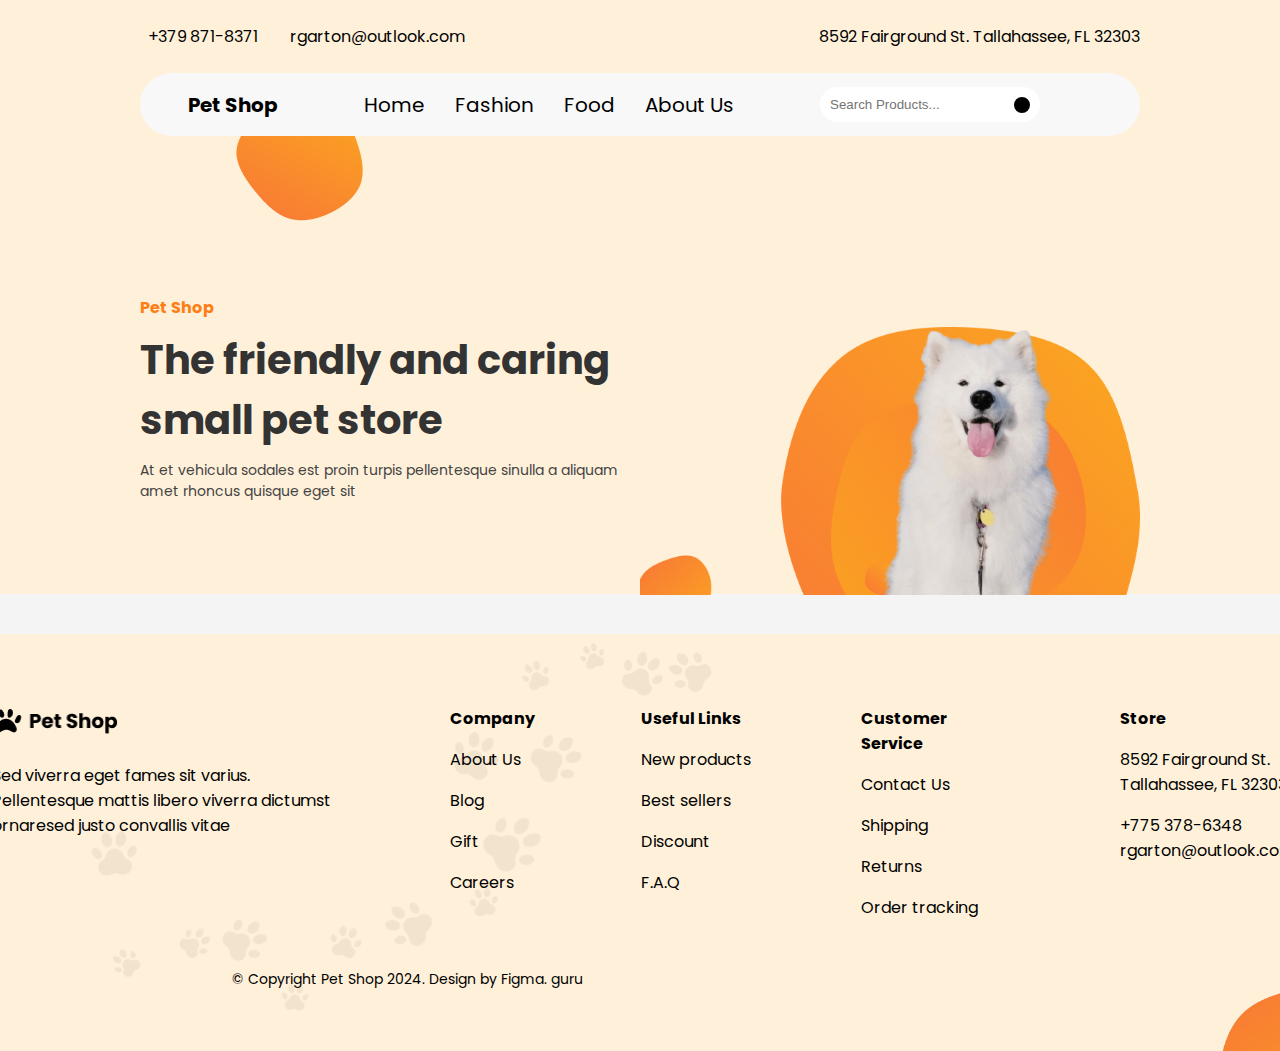
<file: HomePage/detailt.html>
<!DOCTYPE html>
<html lang="en">
<head>
    <meta charset="UTF-8">
    <meta name="viewport" content="width=device-width, initial-scale=1.0">
    <title>Chi tiết sản phẩm</title>
    <link rel="stylesheet" href="Hompage.css">
    <!-- FUENTE GOOGLE FONTS : Poppins -->
    <link href="https://fonts.googleapis.com/css2?family=Poppins:wght@200;300;400;500;600;700;800&display=swap" rel="stylesheet">
    <link rel="stylesheet" href="./Hompage.css">
    <link rel="stylesheet" href="https://cdnjs.cloudflare.com/ajax/libs/font-awesome/6.6.0/css/all.min.css" integrity="sha512-Kc323vGBEqzTmouAECnVceyQqyqdsSiqLQISBL29aUW4U/M7pSPA/gEUZQqv1cwx4OnYxTxve5UMg5GT6L4JJg==" crossorigin="anonymous" referrerpolicy="no-referrer"/>
    <link href="https://cdn.jsdelivr.net/npm/bootstrap-icons/font/bootstrap-icons.css" rel="stylesheet">
    <!-- ICONS: Line Awesome -->
    <link rel="stylesheet" href="https://maxst.icons8.com/vue-static/landings/line-awesome/line-awesome/1.3.0/css/line-awesome.min.css">

    <!-- Animaciones AOS -->
    <link rel="stylesheet" href="https://unpkg.com/aos@next/dist/aos.css">
    

    <style>
        .container-detail {
            background-color: rgba(189, 189, 189, 0.164);
            display: flex;
            flex-direction: column;
            align-items: center;
        }

        .title-detail-product {
            font-size: 30px;
            font-weight: bold;
            margin-left: 20px;
            margin-top: 20px;
        }
        #detail-product {
            background-color: white;
            width: 1200px;
            margin-top: 20px;
            margin-bottom: 20px;
        }

        .detail-p {
            display: flex;
            gap: 40px;
            margin-top: 20px;
        }

        #detail-product > .detail-p #image {
            margin-left: 20px;
            width: 450px;
            height: 450px;
            object-fit: cover;
        
        }
        p.price {
            padding: 0px;
        }
        #detail-product p.title-p {
            font-weight: bold;
            font-size: 26px;
        }
        p.quantity {
            margin-top: 15px;
            font-size: 16px;

        }

        p.price {
            font-size: 35px;
            color: orange;
            margin-top: 15px;
        }



        .quantity-container {
            display: flex;
            align-items: center;
            justify-content: center;
            border: 1px solid #ccc; /* Đường viền bao quanh */
            width: 120px; /* Chiều rộng của container */
            margin-top: 20px;
        }

        .quantity-input {
            width: 40px; /* Chiều rộng của ô nhập */
            text-align: center; /* Căn giữa văn bản */
            border: none; /* Không có đường viền */
            outline: none; /* Không có đường viền khi được chọn */
            font-size: 16px; /* Kích thước chữ */
        }

        button {
            background-color: #f0f0f0; /* Màu nền cho nút */
            color: #333; /* Màu chữ */
            border: none; /* Không có đường viền */
            padding: 10px; /* Khoảng cách bên trong nút */
            cursor: pointer; /* Con trỏ khi di chuột qua nút */
            font-size: 16px; /* Kích thước chữ */
            width: 30px; /* Chiều rộng của nút */
        }
        .decrease-btn {
            background-color: white;
            border-right: 1px solid #ccc;
        }
        .increase-btn {
            background-color: white;
            border-left: 1px solid #ccc;
        }



        .button-detail {
            margin-top: 15px;
            padding: 0px;
            margin-top: 20px;
        }
        .cart, .buy {
            width: 100px;
            height: 40px;
            color: white;
            background-color: orange;
            border: orange;
        }

        .cart {
            background-color: rgba(255, 166, 0, 0.511);
            border: 1px solid orange;
        }

        .share {
            display: flex;
            gap: 10px;
            margin-top: 25px;
        }

        .share i{
            font-size: 30px;
        }

        .share  p{
            font-size: 16px;
        }


        .produc-infor {
            margin-top: 20px;
            margin-left: 20px;
            padding-bottom: 40px;
        }

        .title-infor {
            color: orange;
            font-size: 26px;
            font-weight: bold;
        }

        .p-infor {
            margin-top: 20px;
            font-size: 14px;
        }

        .produc-infor .title-infor {
            font-weight: bold;
            font-size: 20px;
        }

    </style>
</head>
<body onload="displayProductDetail()">
    <div class="container-detail">
        <!-- Start header -->
        <div class="app">
            <div class="hero">
                <div class="head_1">
                    <div class="header_1-left">
                        <div class="header_1-left-telephone header_content">
                            <i class="fa-solid fa-phone"></i>
                            <p>+379 871-8371</p>
                        </div>
                        <div class="header_1-left-email header_content">
                            <i class="fa-regular fa-envelope"></i>
                            <p>rgarton@outlook.com</p>
                        </div>
                    </div>
                    <div class="header_1-right">
                        <i class="fa-solid fa-location-dot"></i>
                        <p>8592 Fairground St. Tallahassee, FL 32303</p>
                    </div>
                </div>
                <div class="head_2">
                    <div class="shop-logo">
                        <i class="fa-solid fa-paw"></i>
                        <p>Pet Shop</p>
                    </div>
                    <div class="menu">
                        <ul class="list-menu">
                            <li>Home</li>
                            <li>Fashion</li>
                            <li>Food</li>
                            <li>About Us</li>
                        </ul>
                    </div>
                    <div class="input-head">
                        <div class="input-head_search">
                            <input type="text" placeholder="Search Products...">
                            <i class="fa-solid fa-magnifying-glass"></i>
                        </div>
                        <i class="fa-regular fa-user"></i>
                        <i class="fa-solid fa-cart-shopping"></i>
                    </div>
                </div>
                <div class="hero_content">
                    <div class="hero_content-left">
                        <h5>Pet Shop</h5>
                        <h2>The friendly and 
                            caring small pet store
                        </h2>
                        <p>At et vehicula sodales est proin turpis pellentesque sinulla a aliquam amet rhoncus quisque eget sit</p>
                    </div>
                    <div class="hero_content-right">
                        <img src="./Group 1361Cho.png" alt="">
                    </div>
                </div>
            </div>
        </div>
        <!-- End header -->

        <!-- Start Detailt-product -->

         <div id="detail-product"></div>
         <script src="./Hompage.js"></script>
         <script  src="detailt.js"></script>
         <!-- End Detailt-product -->

        
         <!-- Start footer -->
         <div class="footer">
            <img class="dauchan" src="image/dauchan.png" alt="">
            <img class="tron" src="image/nuatron2.png" alt="">
            <div class="inforU">
                <div class="infor">
                    <div class="subInfor">
                        <img src="image/Logo (2).png" class="logo">
                        <p class="text">Sed viverra eget fames sit varius. <br>
                            Pellentesque mattis libero viverra dictumst <br> 
                            ornaresed justo convallis vitae
                        </p>
                    </div>
                    <div class="icon-contact">
                        <i class="icon fa-brands fa-square-facebook" ></i>
                        <i class="icon fa-brands fa-square-instagram"></i>
                        <i class="icon fa-brands fa-square-x-twitter"></i>
                        <i class="icon fa-brands fa-square-youtube"></i>
                    </div>
                </div>
                <ul class="title"><b>Company</b>
                    <li class="text">About Us</li>
                    <li class="text">Blog</li>
                    <li class="text">Gift</li>
                    <li class="text">Careers</li>
                </ul>
                <ul class="title"><b>Useful Links</b>
                    <li class="text">New products</li>
                    <li class="text">Best sellers</li>
                    <li class="text">Discount</li>
                    <li class="text">F.A.Q</li>
                </ul>
                <ul class="title"><b>Customer Service</b>
                    <li class="text">Contact Us</li>
                    <li class="text">Shipping</li>
                    <li class="text">Returns</li>
                    <li class="text">Order tracking</li>
                </ul>
                <div class="store"><b>Store</b>
                    <p class="br">8592 Fairground St.</p>
                    <p>Tallahassee, FL 32303</p>
                    <p class="br">+775 378-6348</p>
                    <p>rgarton@outlook.com</p>
                </div>
            </div>
            <div class="inforD">
                <p class="text-inforD"> © Copyright Pet Shop  2024. Design by Figma. guru</p>
                <div class="icon-pay">
                    <i class="icon fa-brands fa-cc-visa"></i>
                    <i class="icon fa-brands fa-cc-mastercard"></i>
                    <i class="icon fa-brands fa-cc-paypal"></i>
                </div>
            </div>
        </div>
        <!-- End footer -->
    </div>

    
</body>
</html>
</file>
<file: HomePage/Hompage.css>
@import url('https://fonts.googleapis.com/css2?family=Poppins:ital,wght@0,300;0,400;0,500;0,600;0,700;1,300;1,400;1,500;1,600&display=swap');

* {
    /* box-sizing: border-box; */
    padding: 0;
    margin: 0;
}



.container {
    width: 1440px;
    /* height: 2000px; */
    margin: 0px;
    padding: 0px;
}

/* Css for header */
/* Head1 */
body {
    display: flex;
    justify-content: center;
    font-family: 'Poppins', sans-serif; /* Đảm bảo font được sử dụng chính xác */
}

.app {
    display: flex;
    justify-content: center;
    width: 1440px;
    background-image: url('./Hero (1).png'); /* Đảm bảo đường dẫn đúng */
}

.hero {
    position: relative;
    background-position: center;
    height: 594px;
    width: 1000px;
}

.head_1 {
    display: flex;
    justify-content: space-between;
    padding: 24px 0;
}

.header_1-left, .header_1-right {
    display: flex;
    gap: 24px;
}

.header_content {
    display: flex;
    gap: 8px;
    align-items: center;
}

/* Head2 */
.head_2 {
    display: flex;
    justify-content: space-between; 
    align-items: center; 
    padding: 14px 40px; 
    background-color: #f8f8f8; 
    border-radius: 40px;
}

.shop-logo {
    display: flex;
    align-items: center;
}

.shop-logo img {
    max-height: 50px; 
    margin-right: 10px; 
}

.shop-logo p {
    font-weight: bold;
    font-size: 20px;
    margin-left: 8px;
}

.menu {
    flex-grow: 1; 
    text-align: center; 
}

.list-menu {
    list-style: none;
    padding: 0; 
    margin: 0; 
    display: flex; 
    justify-content: center; 
}

.list-menu li {
    margin: 0 15px; 
    cursor: pointer; 
    position: relative;
    font-size: 20px;
    font-family: 'Poppins', sans-serif; 
}

.list-menu li:hover {
    color: #F87537;
}

.list-menu li::after {
    content: ''; 
    position: absolute;
    bottom: -5px; 
    left: 0;
    width: 100%;
    height: 2px;
    background: #F87537;
    opacity: 0; 
    transition: opacity 0.3s; 
}

.list-menu li:hover::after {
    opacity: 1; 
}

.input-head {
    display: flex;
    align-items: center; 
}

.input-head_search {
    position: relative; 
    margin-right: 20px; 
}

.input-head_search input {
    padding: 10px;
    border: 1px solid #ccc; 
    border-radius: 20px; 
    width: 200px;
    border: none;
    outline: none;
}

.input-head_search i {
    position: absolute; 
    right: 10px; 
    top: 50%; 
    transform: translateY(-50%); 
    background-color: black; 
    color: white;
    border-radius: 50%; 
    padding: 8px; 
}

.input-head i {
    margin-left: 20px; 
    cursor: pointer; 
}

/* hero_content */
.hero_content {
    display: flex; 
    align-items: center; 
    justify-content: space-between; 
    max-width: 1200px; 
    margin: auto;
    margin-top: 174px;
}

.hero_content-left {
    flex: 1; 
    max-width: 600px;
    margin-top: -116px;
}

.hero_content-left h5 {
    font-size: 16px;
    font-weight: bold;
    color: #FD7E14;
}

.hero_content-left h2 {
    font-size: 40px;
    margin: 10px 0;
    color: #333; 
    font-weight: bold;
}

.hero_content-left p {
    font-size: 14px; 
    color: #444; 
    line-height: 1.5;
    font-family: 'Poppins', sans-serif; /* Sử dụng font chính cho đoạn văn */
}

.hero_content-right {
    flex: 1;
    display: flex; 
    justify-content: center; 
}

.hero_content-right img {
    width: 627px;
    max-width: 100%;  /*Giữ đúng tỷ lệ */
    height: 285px; 
    padding-top: 8px;
    object-fit: contain; /* Đảm bảo hình ảnh không bị kéo dãn */
}

/* Add more */
i {
    font-size: 20px;
}

.fa-paw {
    font-size: 30px;
}
/* End header */


/* Start browser  */
.browser{
    width: 1093px;
    margin-left: 184px;
    margin-top: 64px;

}
.browser img {
    width: 250px;
    height: 216px;
    border-top-left-radius:10px ;
    border-top-right-radius:10px ;
    object-fit: cover;
}

.browser .title{
    position: relative;
    display: grid;
    grid-template-columns: 1fr 1fr;
    margin-bottom: 45px;
}

#title-p{
    font-size: 40px;
    font-weight: bold;
}

#title-icon {
    position: absolute;
    right: 0px;
    font-size: 40px;
} 

.product{
    display: flex;
    gap:23px;
}

.product-box {
    border-radius: 20px; 
    background-color: #F8F9FA;
    box-shadow: 0 4px 8px rgba(0, 0, 0, 0.1);
    height: 308px;
    transition: transform 0.3s;
    cursor: pointer;
}
.product_name {
    margin-left: 16px;
}

.product_name .p-name {
    display: grid;
    grid-template-columns: 1fr 1fr;
}

.product_name .p-name i {
    margin-left: 80px;
}
/* End browser  */




/* Start fetured product */
.fetured_products{
    width: 1080px;
    height: auto;
    margin-left: 177px;
    margin-right: 183px;
    margin-bottom: 85px;
}
h2.title-fetured{
    font-size: 40px;
    text-align: center;
    margin-top: 88px;
    margin-bottom: 60px;
}


.text{
    margin: 0 20px;
    color: inherit;
    cursor: pointer;
    text-decoration: none;
}
.text .icon_food p{
    margin-bottom: 12px;
}
.products_box{
    width: 1080px;
    height: 508px;
    display:grid;
    grid-template-columns: 1fr 1fr 1fr;
    gap:24px;
}
.box_item{
    width: 344px;
    height:508px;
    cursor:auto;
    border-radius: 10px;
    border: 1px solid #F8F9FA;
    box-shadow: 0 4px 8px rgba(0, 0, 0, 0.1);
}

.icon_food {
    display: grid;
    grid-template-columns: 2fr 1fr;
    align-items: center;
    padding-left: 20px;
}

.icon_food i {
    margin-left: 110px; 
}

.box_item img{
    width: 342px;
    height: 416px;
    border-top-left-radius:10px ;
    border-top-right-radius:10px ;
    object-fit: cover;
}

.price {
    padding-left: 20px;
}

/* Đặt icon giỏ hàng ẩn ban đầu */
.box_item .fa-cart-shopping {
    font-size: 20px; /* Kích thước của icon */
    color: white;
    cursor: pointer;
    
}

.box_item {
    position: relative; /* Đặt relative để vị trí tuyệt đối của nút giỏ hàng được tính theo box_item */
}

.box_item .cart-hover {
    display: none; /* Ban đầu ẩn */
    position: absolute; /* Dùng absolute để căn giữa */
    width: 50px; /* Chiều rộng của nút */
    height: 40px; /* Chiều cao của nút */
    top: 50%; /* Căn giữa theo chiều dọc */
    left: 50%; /* Căn giữa theo chiều ngang */
    transform: translate(-50%, -50%); /* Dịch chuyển nút về đúng tâm */
    background-color: rgba(230, 93, 25, 0.685); /* Màu nền */
    z-index: 1000;
    border-radius: 5px;
    border: none;
    cursor: pointer;
}

/* Khi di chuột vào thì hiển thị icon */
.box_item:hover .cart-hover {
    display: flex;
    justify-content: center;
    align-items: center;
    cursor: pointer;
}

.box_item .cart-hover:hover {
    background-color: #f874378c;
}
/* End fetured product */



/* Start About us */

.containerH {
    width: 1100px;
    margin-left: 184px;
    display: flex;
    gap: 40px;
    margin-bottom: 257.58px;
}

.imgH img {
    width: 544px;
    height: 712px;
    object-fit: cover;
}

.info  {
    height: 554px;
    margin-top: 150px;
}
.title-orange {
    color: #FD7E14;
}

.title-black{
    color: #000;
}
.title-black , .title-orange{
    font-size: 40px;
    margin: 0px;
    padding: 0px;
    font-weight: bold;
}
.info .text-infor {
    font-size: 20px;
    width: 480px;
    line-height: 1.6;
    margin-bottom: 60px;
    color: #555;
}

.button-AB {
    display: inline-block;
    width: 200px;
    height: 60px;
    background-color: black;
    color: white;
    padding: 10px 20px;
    text-align: center;
    text-decoration: none;
    border-radius: 12px;
    font-size: 18px;
}

.button-AB:hover {
    background-color: rgb(40, 37, 37);
    color: white ;
    cursor: pointer;
} 

/* End about us */



/* Start best */
#best-product {
    margin-bottom: 150px;
}
#best-product h1{
    margin: 0px;
    padding-left: 72px;
    font-size: 40px;
    padding-bottom: 40px;
}
#best-product-content {
    margin-left: 72px;
    margin-right: 72px;
    max-width: 1296px; 
    display: flex;
    flex-wrap: wrap; 
    justify-content: space-between; 
}

#best-product-content > .products {
    width: 306px; 
    height: 390px;
    margin-bottom: 24px;
    border-radius: 10px;
    cursor:auto;
    border: 1px solid #F8F9FA ;
    box-shadow: 0 4px 8px rgba(0, 0, 0, 0.1);
    transition: transform 0.3s;
}

#best-product-content > .products:hover {
    transform: scale(1.05);
}

#best-product-content img{
    width: 306px;
    height: 306px;
    margin-bottom: 20px;
    border-top-left-radius:10px ;
    border-top-right-radius:10px ;
    object-fit: cover; 
}

#best-product-content .details{
    display: grid;
    grid-template-columns: 1fr 1fr;
    color: inherit;
    cursor: pointer;
    text-decoration: none;
}
#best-product-content .details .details-products, 
#best-product-content .details .icon-products{
    margin-left: 20px;
}

#best-product-content .details .icon-products{
    text-align: right;
    display: grid;
    margin-right: 20px;

}

#best-product-content .icon-products .fa-heart{
    color:#FD7E14;
}



/* Đặt icon giỏ hàng ẩn ban đầu */
.products .fa-cart-shopping {
    font-size: 20px; /* Kích thước của icon */
    color: white;
    cursor: pointer;
    
}

.products .cart-hover {
    display: none; /* Ban đầu ẩn */
    position: fixed;
    width: 50px; /* Chiều rộng của nền */
    height: 40px; /* Chiều cao của nền */
    top: 50%;
    left: 50%;
    transform: translate(-50%, -50%); /* Căn giữa nền theo trục X và Y */
    background-color: rgba(230, 93, 25, 0.685); /* Màu nền */
    z-index: 1000;
    border-radius: 5px;
    border: none;
    cursor: pointer;
}
/* Khi di chuột vào thì hiển thị icon */
.products:hover .cart-hover{
    display: flex;
    justify-content: center;
    align-items: center;
    cursor: pointer;
}

.cart-hover:hover {
    background-color: #f874378c;
}

/* End best */
/* ------------------------------------------------------------------- */
/* Start Modal */
/* The Modal (background) */
.modal {
    display: none; /* Hidden by default */
    position: fixed; /* Stay in place */
    z-index: 1; /* Sit on top */
    padding-top: 100px; /* Location of the box */
    left: 0;
    top: 0;
    width: 100%; /* Full width */
    height: 100%; /* Full height */
    overflow: auto; /* Enable scroll if needed */
    background-color: rgb(0,0,0); /* Fallback color */
    background-color: rgba(0,0,0,0.4); /* Black w/ opacity */
  }
  
  /* Modal Content */
    .modal-content {
    position: relative;
    background-color: #fdfafa;
    margin: auto;
    border: 2px solid rgba(230, 93, 25, 0.685);;
    border-radius: 5px;
    padding: 20px;
    width: 50%;
    height: auto;
    }
  
  /* The Close Button */
  .close {
    position: absolute;
    color: #fdfafa;
    display: flex;
    justify-content: center;
    align-items: center;
    cursor: pointer;
    width: 30px;
    height: 30px;
    top: 0px;
    right: 0px;
    font-size: 24px;
    font-weight: bold;
    background-color: #F87537;
  }
  
  .close:hover,
  .close:focus {
    text-decoration: none;
    cursor: pointer;
  }

  .icon-m-content {
    color: #F87537;
  }

  .mc-text {
    margin-top: 10px;
  }

  table{
    width: 100%;
    margin-top: 10px;
    border-spacing: 0;
    color: #333333d8;
    border: 1px solid #ccc;
  }

    #tbl tr{
        height: 27px;
    }

    #tbl tr th {
        background: #f7f7f7;
    }
    #tbl tr th, #tbl tr td{
        text-align: center;
        border-bottom: 1px solid #ccc;
        font-weight: normal;
    }

    #tbl tr:last-child td{
        border: none;
    }


    /* Căn giữa cho tất cả các ô trừ cột Products */
    #tbl tr th, #tbl tr td:not(:first-child) {
        text-align: center;
    }

    #tbl tr th:not(:first-child) {
        border-left: 1px solid #ccc;
    }

    /* Căn trái cho cột Products */
    #tbl th:first-child, #tbl td:first-child {
        text-align: left; /* Căn trái cho chữ Products */
        padding-left: 5px;
        border-left: none;
    }

    /* Điều chỉnh độ rộng của các cột */
    #tbl th:nth-child(1), #tbl td:nth-child(1) {
        width: 50%; /* Cột "Products" chiếm 50% */
    }

    #tbl th:nth-child(2), #tbl th:nth-child(3), #tbl th:nth-child(4),
    #tbl td:nth-child(2), #tbl td:nth-child(3), #tbl td:nth-child(4) {
        width: auto; /* Các cột còn lại tự điều chỉnh */
    }

    .moldal-detail {
        display: flex;
        gap: 10px;
        padding: 10px;
    }

    .moldal-detail-img {
        width: 50%;
        height: 50%;
        object-fit: cover;
    }
    
    .moldal-detail-infor {
        font-size: 10px;
    }

    .modal-product-name {
        font-size: 12px;
        font-weight: bold;
    }

    .text-total {
        margin-top: 10px;
        display: grid;
        grid-template-columns: 1fr 1fr;
        color: #333333d8;
    }

    .tt-total {
        font-weight: bold;
        text-align: right;
    }

    .modal-button {
        margin-top: 20px;
        text-align: right;
    }

    .btn-modal-order {
        width: 120px;
        height: 30px;
        background-color: #F87537;
        border: none;
        color: white;
        border-radius: 5px;
    }

    .btn-modal-order:hover{
        background-color: #f87437c3;
    }
/* End modal */
/* -------------------------------------------------------------------------- */


/* Start footer */
.footer {
    position: relative;
    width: 1440px;
    height: 417px;
    background-color: #FFF0D9;
    display: grid;
    grid-template-rows: 260px 97px ;
    row-gap: 60px;
}

.footer .dauchan {
    position: absolute;
    width: 620.3px;
    height: 368.5px;
    padding: 8.94px 0px 39.56px 171.75px ;
}

.footer .tron {
    position: absolute;
    bottom: 0px;
    right: 0px;
    width: 139px;
}

.footer .logo {
    width: 127.27px;
    height: 30px;
}

.footer .inforU {
    width: 1296px;
    height: 188px;
    display: grid;
    grid-template-columns: 349px 82px 111px 150px 173px;
    column-gap: 109px;
    padding: 72px 72px 0px 72px;
}
.footer .infor {
    display:grid;
    grid-template-rows: 100px 24px;
    row-gap: 20px;

}
.footer .infor > .text{
    margin: 0px;
    font-size: 16px;
}

.footer .text{
    padding-top: 20px;
    margin: 0px;
}

.footer .icon-contact {
    display: flex;
    gap: 20px;
    padding-top: 20px;
}
.footer .icon-contact > .icon {
    font-size:24px;
}

.footer .title{
    font-size: 16px;
    margin: 0px;
    padding: 0px;
    list-style: none;
    
}
.footer .title > .text:first-child{
    padding-top: 20px;
}

.footer .title > .text{
    padding-top: 16px;
}

.footer .store {
    font-size: 16px;
}

.footer .store > p {
    margin: 0px;
}

.footer .store > .br {
    margin-top: 16px;
}


.footer .inforD {
    display: grid;
    grid-template-columns: 1.5fr 1fr ;
    column-gap: 196px;
}

.footer .text-inforD{
    margin: 0px;
    font-size: 14px;
    padding: 15px 0px 0px 312px;
}

.footer .icon-pay{
    margin: 0px;
    font-size: 24px;
    padding: 0px 312px 0px 0px ;
}

.footer .icon-pay {
    display: flex;
    gap: 30px;
}
.footer .icon-pay > .icon {
    font-size: 30px;
}
/* End footer */
</file>
